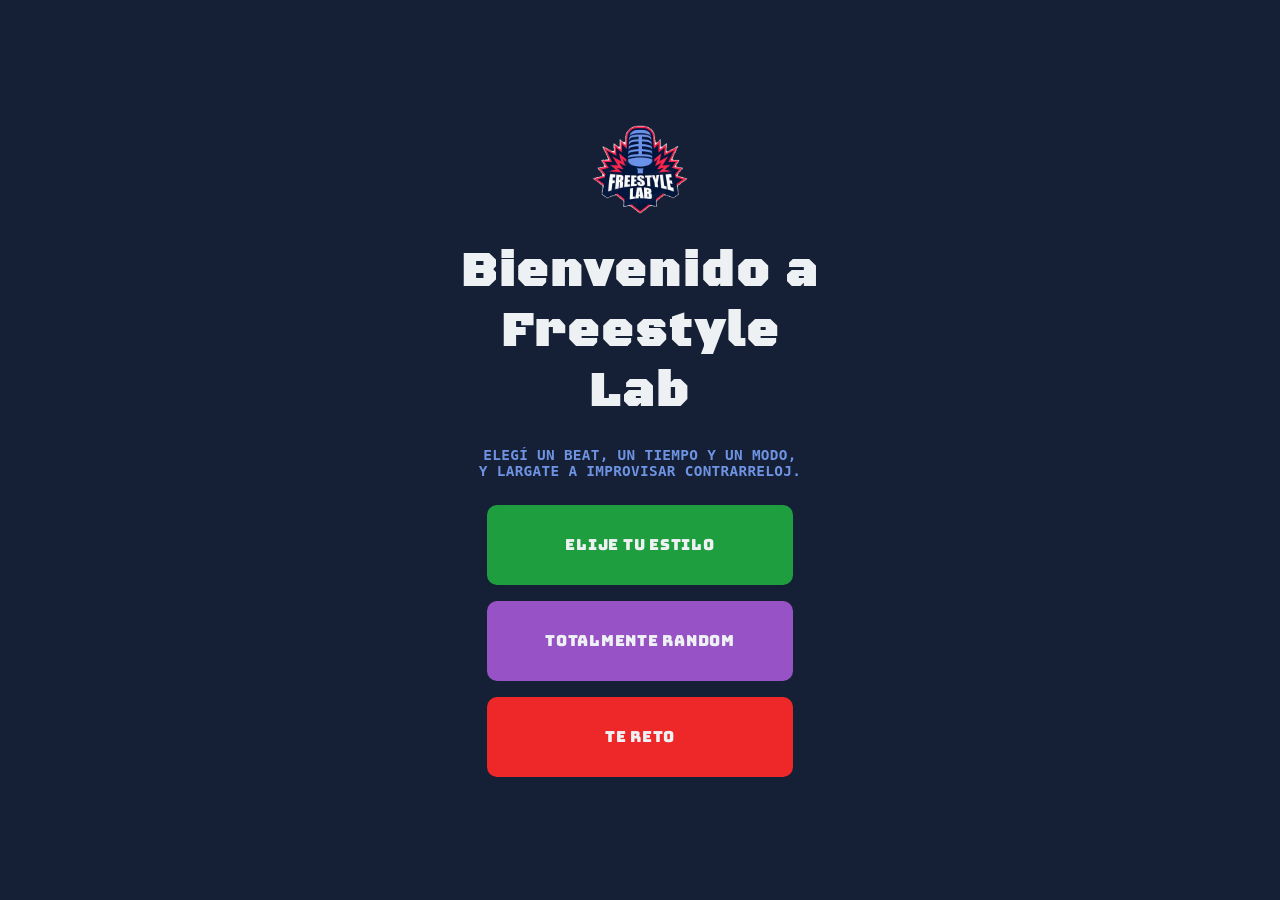
<file: index.html>
<!DOCTYPE html>
<html lang="es">

<head>
    <meta charset="UTF-8">
    <meta name="viewport" content="width=device-width, initial-scale=1.0">
    <title>Freestyle Cypher — Bienvenido</title>
    <link rel="stylesheet" href="style.css">
</head>

<body>
    <img src="Images/logo-freestyle-lab-recortado.png" alt="imagenLogo">

    <h1>Bienvenido a Freestyle Lab</h1>

    <p class="textIntro">Elegí un beat, un tiempo y un modo, y largate a improvisar contrarreloj.</p>

    <div class="stack">
        <button class="sticker" onclick="location.href='elegirEstilo.html'">Elije tu estilo</button>
        <button class="sticker" onclick="irRandom()">Totalmente random</button>
        <button class="sticker" onclick="irReto()">Te reto</button>
    </div>

    <script src="script.js"></script>
</body>

</html>
</file>
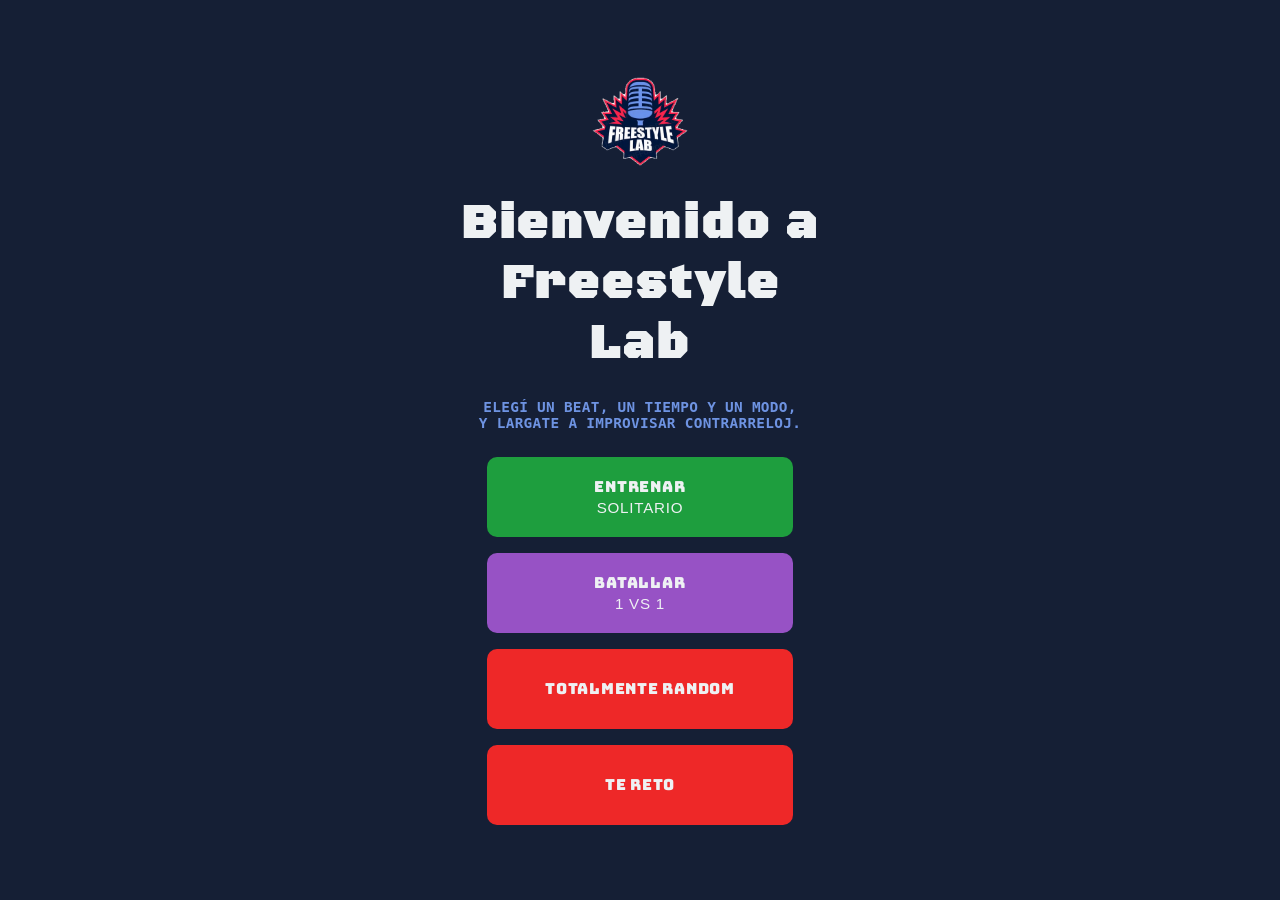
<file: views/index.html>
<!DOCTYPE html>
<html lang="es">

<head>
    <meta charset="UTF-8">
    <meta name="viewport" content="width=device-width, initial-scale=1.0">
    <title>Freestyle Cypher — Bienvenido</title>
    <link rel="stylesheet" href="../style/style.css">
</head>

<body>
    <img src="../Images/logo-freestyle-lab-recortado.png" alt="imagenLogo">

    <h1>Bienvenido a Freestyle Lab</h1>

    <p class="textIntro">Elegí un beat, un tiempo y un modo, y largate a improvisar contrarreloj.</p>

    <div class="stack">
        <button class="sticker" onclick="location.href='elegirEstilo.html'">Entrenar <br> <span>solitario</span></button>
        <button class="sticker" onclick="location.href='batalla.html'">Batallar<br> <span>1 vs 1</span></button>
        <button class="sticker" onclick="irRandom()">Totalmente random</button>
        <button class="sticker" onclick="irReto()">Te reto</button>
    </div>

    <script src="../js/script.js"></script>
</body>

</html>
</file>
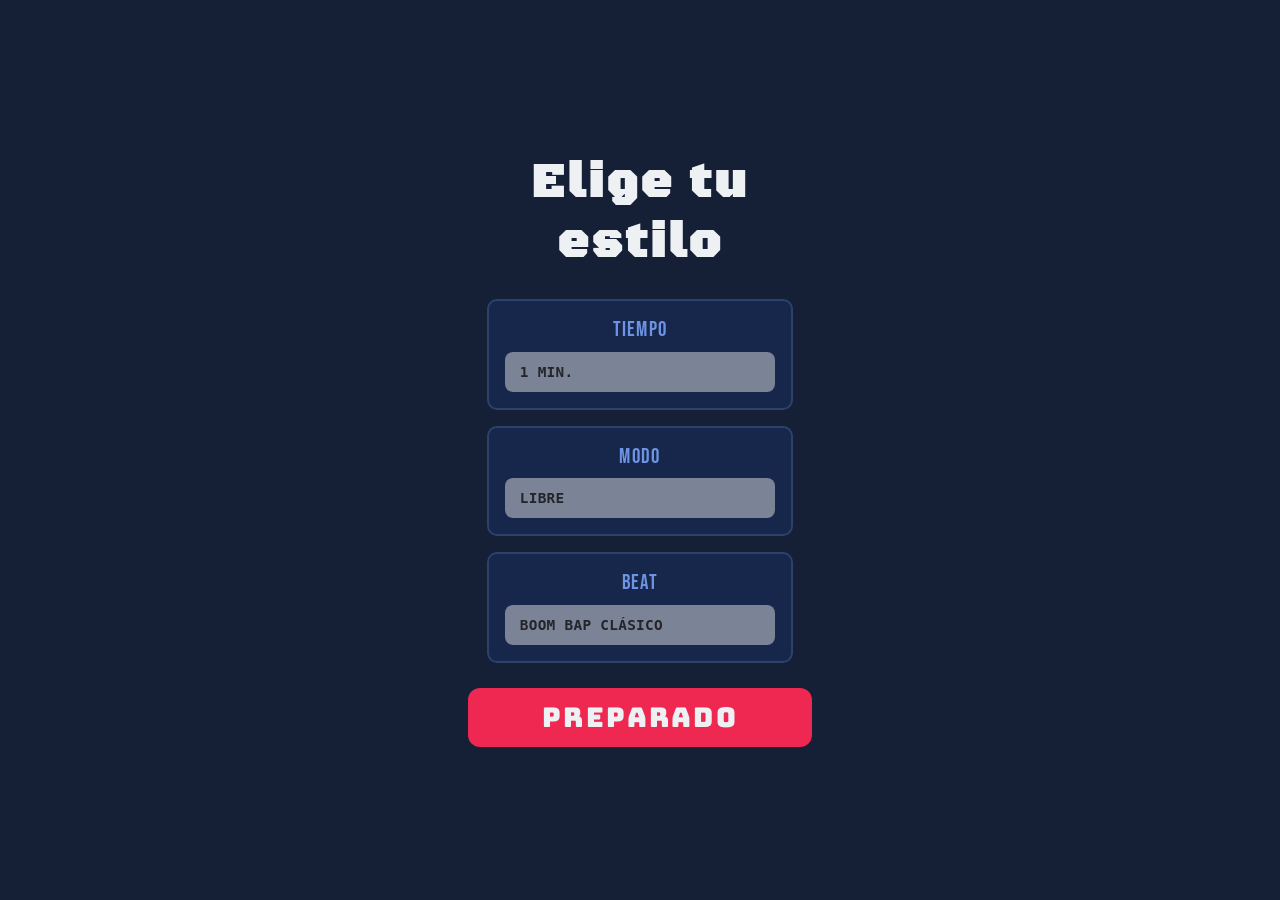
<file: elegirEstilo.html>
<!DOCTYPE html>
<html lang="es">

<head>
    <meta charset="UTF-8">
    <meta name="viewport" content="width=device-width, initial-scale=1.0">
    <title>Freestyle Cypher — Elige tu estilo</title>
    <link rel="stylesheet" href="style.css">
</head>

<body>
    <h1>Elige tu estilo</h1>

    <div class="columns">
        <div class="column">
            <label class="column-title" for="tiempo">Tiempo</label>
            <select id="tiempo">
                <option value="1">1 min.</option>
                <option value="2">2 min.</option>
                <option value="3">3 min.</option>
            </select>
        </div>

        <div class="column">
            <label class="column-title" for="modo">Modo</label>
            <select id="modo">
                <option value="libre">Libre</option>
                <option value="easy-mode">Easy Mode (Palabras cada 10 segundos)</option>
                <option value="hard-mode">Hard Mode (Palabras cada 5 segundos)</option>
                <option value="palabra-themat">Tematica</option>
                <option value="terminacion">Terminaciones</option>
            </select>
        </div>

        <div class="column">
            <label class="column-title" for="beat">Beat</label>
            <select id="beat">
                <option value="boom-bap">Boom Bap Clásico</option>
                <option value="trap">Trap</option>
                <option value="drill">Drill</option>
                <option value="jazz-boom-bap">Jazz Boom Bap</option>
                <option value="west-coast">West Coast</option>
            </select>
        </div>
    </div>

    <button class="preparado" onclick="location.href='contador.html'; preparado()">Preparado</button>

    <script src="script.js"></script>
</body>

</html>
</file>
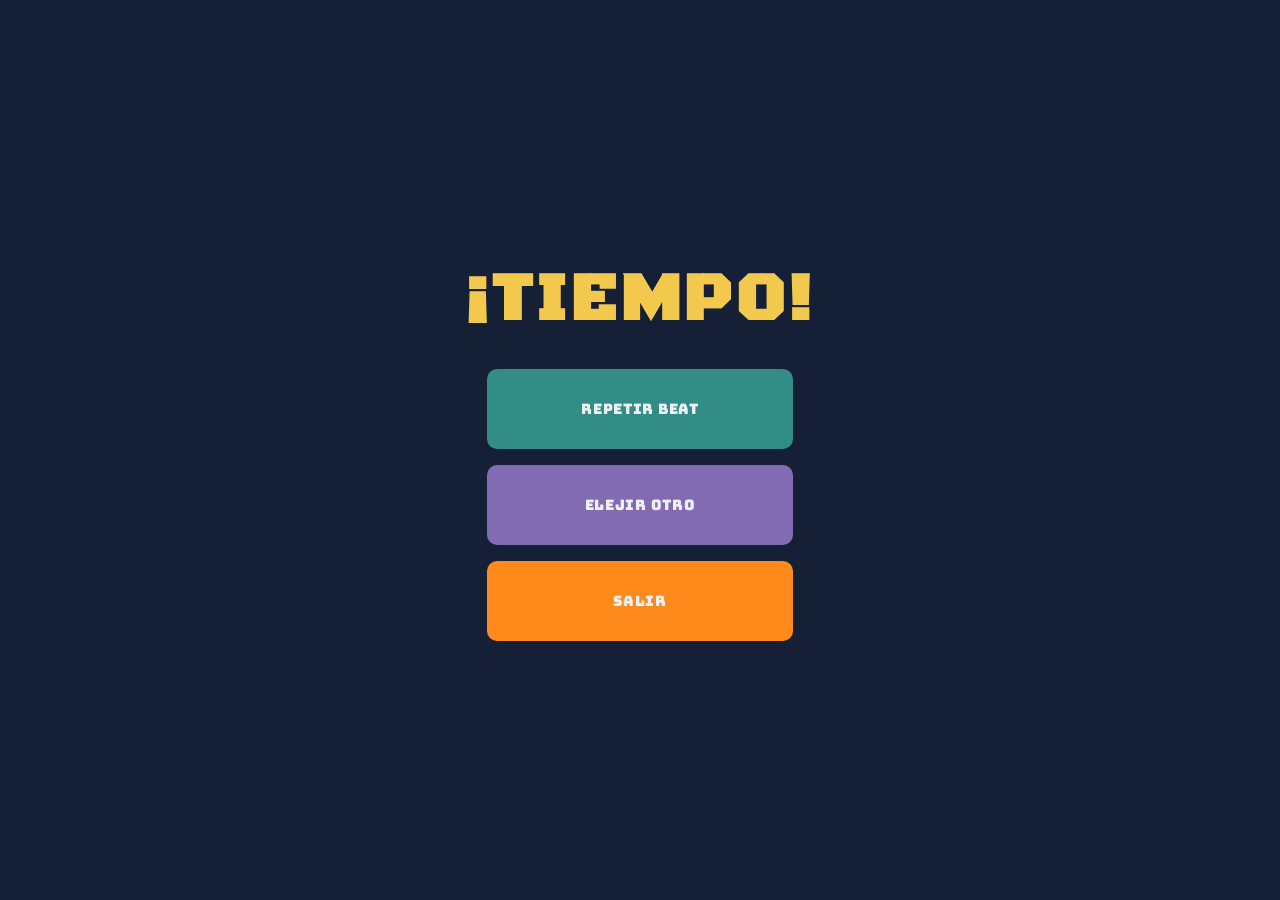
<file: final.html>
<!DOCTYPE html>
<html lang="es">

<head>
    <meta charset="UTF-8">
    <meta name="viewport" content="width=device-width, initial-scale=1.0">
    <title>Freestyle Cypher — ¡Tiempo!</title>
    <link rel="stylesheet" href="style.css">
</head>

<body>
    <h1>¡TIEMPO!</h1>

    <div class="btn-row">
        <button class="btn" id="repetir" onclick="repetirBeat()">Repetir beat</button>
        <button class="btn" id="otro" onclick="elegirOtro()">Elejir otro</button>
        <button class="btn" id="salir" onclick="salir()">Salir</button>
    </div>

    <script src="datos.js"></script>
    <script src="script.js"></script>
</body>

</html>
</file>
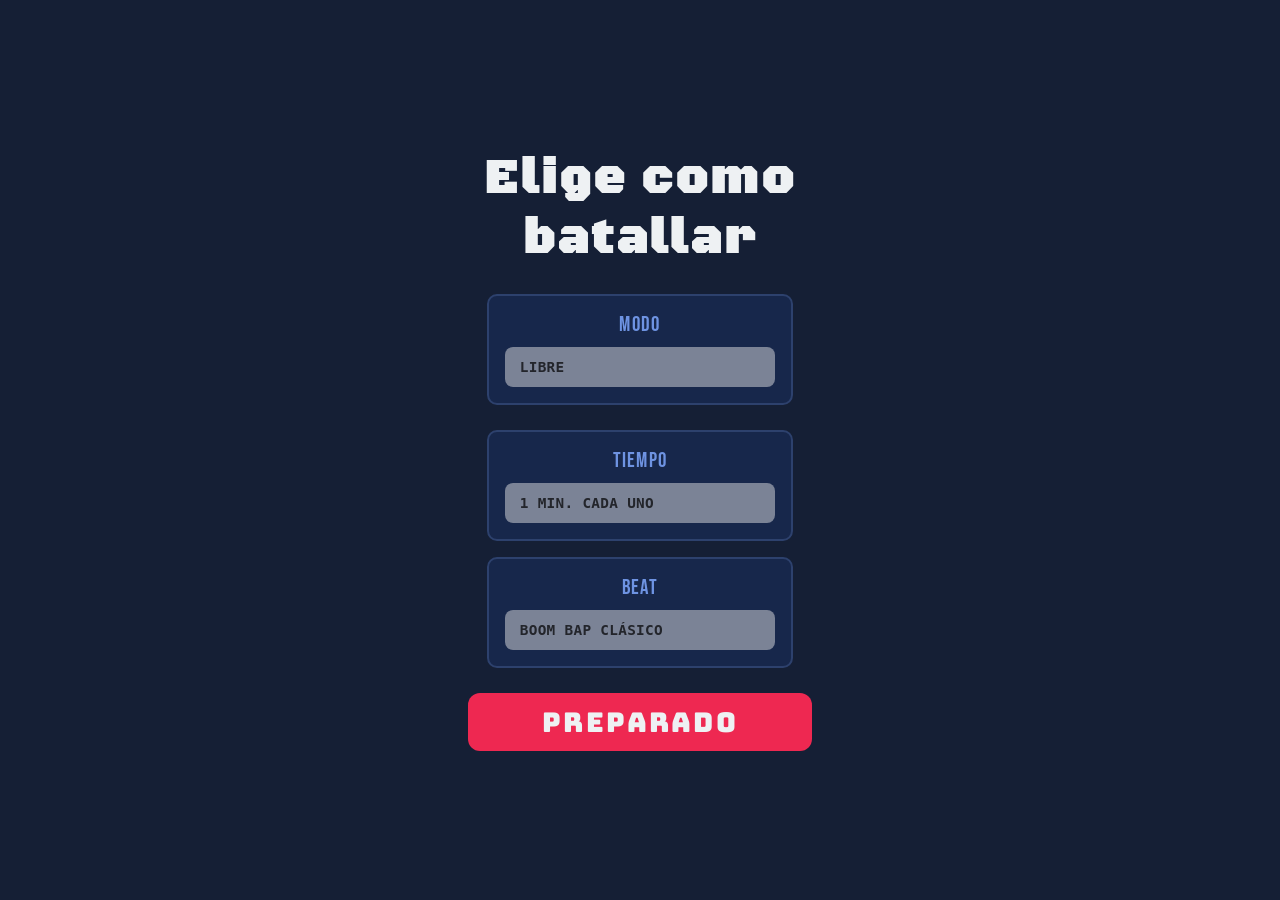
<file: views/batalla.html>
<!DOCTYPE html>
<html lang="es">

<head>
    <meta charset="UTF-8">
    <meta name="viewport" content="width=device-width, initial-scale=1.0">
    <title>Freestyle Cypher — Elige tu estilo</title>
    <link rel="stylesheet" href="../style/style.css">
</head>

<body>
    <h1>Elige como batallar</h1>

    <div class="column">
        <label class="column-title" for="modo">Modo</label>
        <select id="modo">
            <option value="libre">Libre</option>
            <option value="4x4">4 x 4</option>
            <option value="8x8">8 x 8</option>
            <option value="easy-mode">Easy Mode (Palabra cada 10 segundos)</option>
            <option value="hard-mode">Hard Mode (Palabra cada 5 segundos)</option>
            <option value="palabra-themat">Tematica</option>
            <option value="terminacion">Terminaciones</option>
        </select>
    </div>

    <div class="columns">
        <div class="column">
            <label class="column-title" for="tiempo">Tiempo</label>
            <select id="tiempo">
                <option value="1">1 min. cada uno</option>
                <option value="2">2 min. cada uno</option>
                <option value="3">3 min. cada uno</option>
            </select>
        </div>

        <div class="column">
            <label class="column-title" for="beat">Beat</label>
            <select id="beat">
                <option value="boom-bap">Boom Bap Clásico</option>
                <option value="trap">Trap</option>
                <option value="drill">Drill</option>
                <option value="jazz-boom-bap">Jazz Boom Bap</option>
                <option value="west-coast">West Coast</option>
            </select>
        </div>
    </div>

    <button class="preparado" onclick="location.href='contador.html'; preparado()">Preparado</button>

    <script src="../js/script.js"></script>
</body>

</html>
</file>
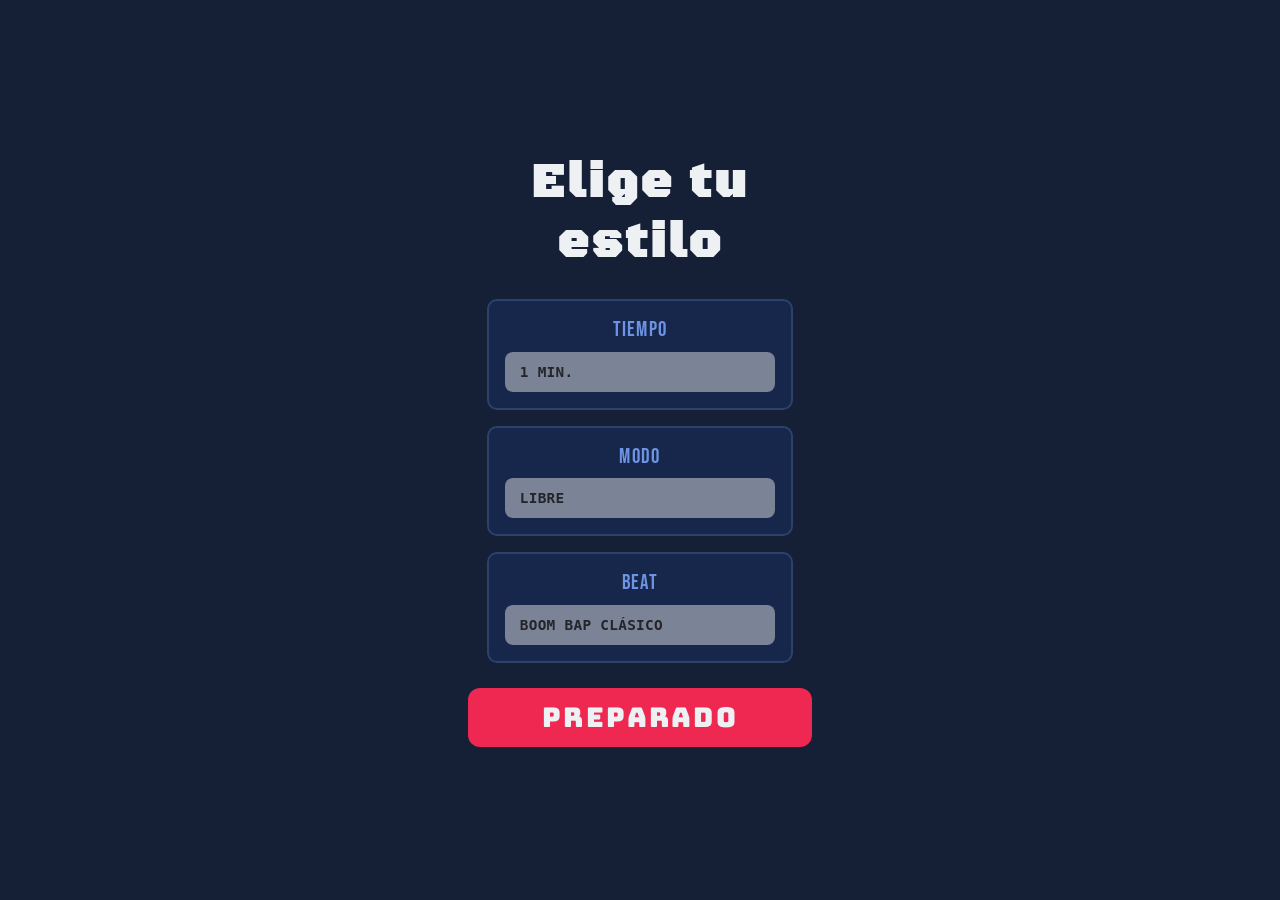
<file: views/elegirEstilo.html>
<!DOCTYPE html>
<html lang="es">

<head>
    <meta charset="UTF-8">
    <meta name="viewport" content="width=device-width, initial-scale=1.0">
    <title>Freestyle Cypher — Elige tu estilo</title>
    <link rel="stylesheet" href="../style/style.css">
</head>

<body>
    <h1>Elige tu estilo</h1>

    <div class="columns">
        <div class="column">
            <label class="column-title" for="tiempo">Tiempo</label>
            <select id="tiempo">
                <option value="1">1 min.</option>
                <option value="2">2 min.</option>
                <option value="3">3 min.</option>
            </select>
        </div>

        <div class="column">
            <label class="column-title" for="modo">Modo</label>
            <select id="modo">
                <option value="libre">Libre</option>
                <option value="easy-mode">Easy Mode (Palabra cada 10 segundos)</option>
                <option value="hard-mode">Hard Mode (Palabra cada 5 segundos)</option>
                <option value="palabra-themat">Tematica</option>
                <option value="terminacion">Terminaciones</option>
            </select>
        </div>

        <div class="column">
            <label class="column-title" for="beat">Beat</label>
            <select id="beat">
                <option value="boom-bap">Boom Bap Clásico</option>
                <option value="trap">Trap</option>
                <option value="drill">Drill</option>
                <option value="jazz-boom-bap">Jazz Boom Bap</option>
                <option value="west-coast">West Coast</option>
            </select>
        </div>
    </div>

    <button class="preparado" onclick="location.href='contador.html'; preparado()">Preparado</button>

    <script src="../js/script.js"></script>
</body>

</html>
</file>
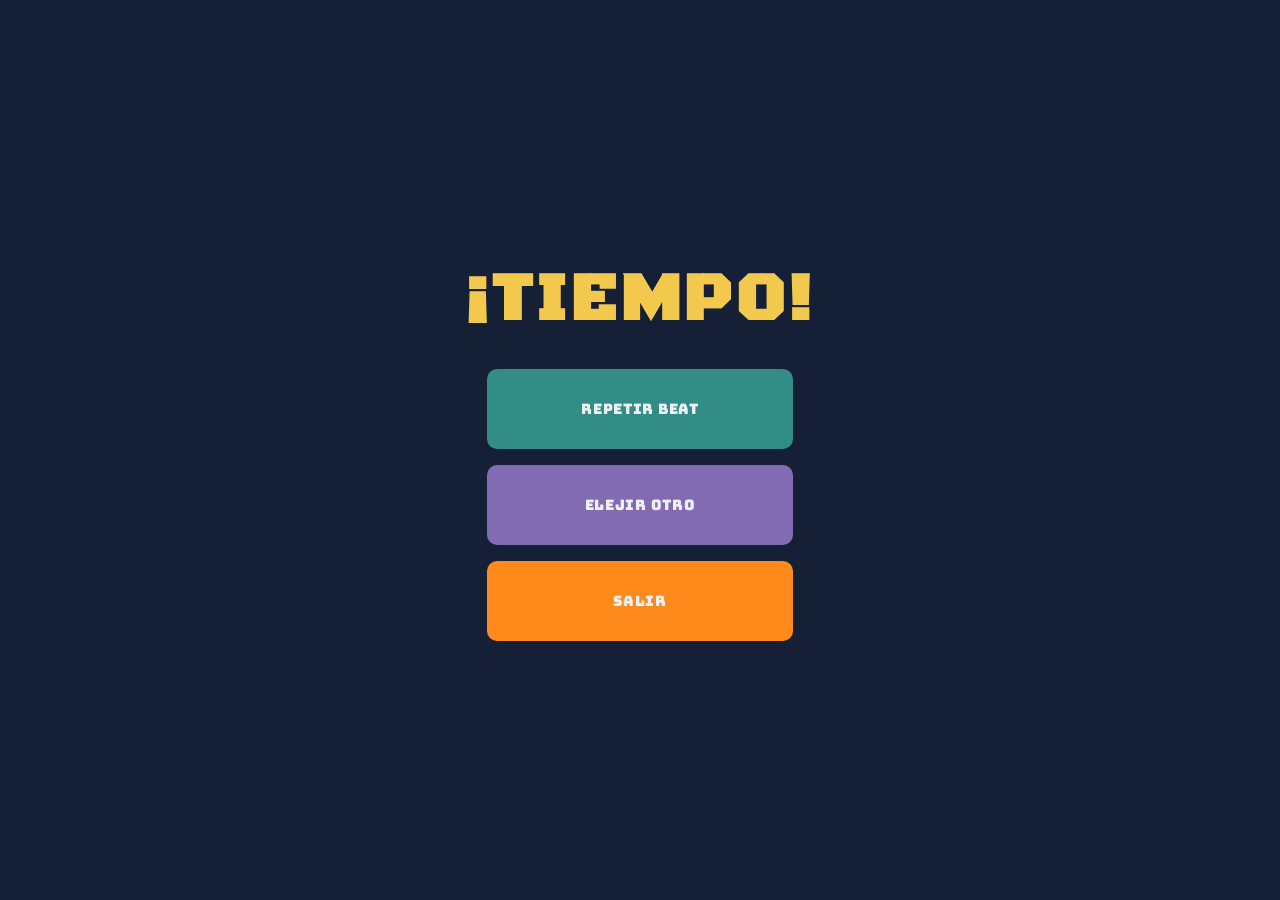
<file: views/final.html>
<!DOCTYPE html>
<html lang="es">

<head>
    <meta charset="UTF-8">
    <meta name="viewport" content="width=device-width, initial-scale=1.0">
    <title>Freestyle Cypher — ¡Tiempo!</title>
    <link rel="stylesheet" href="../style/style.css">
</head>

<body>
    <h1>¡TIEMPO!</h1>

    <div class="btn-row">
        <button class="btn" id="repetir" onclick="repetirBeat()">Repetir beat</button>
        <button class="btn" id="otro" onclick="elegirOtro()">Elejir otro</button>
        <button class="btn" id="salir" onclick="salir()">Salir</button>
    </div>

    <script src="../js/datos.js"></script>
    <script src="../js/script.js"></script>
</body>

</html>
</file>
<file: style.css>
@import url('https://fonts.googleapis.com/css2?family=Bitcount+Prop+Single:wght@100..900&family=Black+Ops+One&display=swap');
@import url('https://fonts.googleapis.com/css2?family=Bebas+Neue&family=Bitcount+Prop+Single:wght@100..900&family=Black+Ops+One&family=Bungee&display=swap');

:root {
  --bg: #151f35;
  /* gris azulado oscuro, tranquilo */
  --bg-soft: #17274b;
  --bg-dark: #06173b;
  /* variante un poco más clara para paneles */
  --text: #eef1f3;
  /* blanco suave */
  --muted: #6e93e2;
  /* gris claro para textos secundarios */

  /* colores de los 3 bloques del inicio (y reutilizados en botones finales) */
  --c-teal: #1e9e3e;
  --c-coral: #9752c5;
  --c-violet: #ee2828;

  /* página elegir estilo */
  --select-accent: #7b8396;
  /* ámbar, para los desplegables */
  --btn-preparado: #ee2851;
  /* rojo/coral, distinto a los desplegables */

  /* página contador: colores opacos, sin blanco puro */
  --circle-fill: #cfd6da;
  /* gris muy claro, opaco, no molesta la vista */
  --circle-border: #2d416d;
  /* se diferencia del fondo */
  --rect-fill: #cfd6da;
  --rect-border: #2d416d;

  /* página tiempo (última) */
  --title-glow: #f2c94c;
  /* amarillo dorado, sobresale sobre el fondo oscuro */
  --c-salir: #ff8a1c;
}

* {
  box-sizing: border-box;
}

html,
body {
  margin: 0;
  padding: 0;
}

body {
  background: var(--bg);
  color: var(--text);
  font-family: 'Space Mono', monospace;
  min-height: 100vh;
  width: 100%;
  max-width: 420px;
  margin: 0 auto;
  display: flex;
  flex-direction: column;
  align-items: center;
  justify-content: center;
  gap: 1.6rem;
  padding: 2rem 1.2rem;
  text-align: center;
  transition: background-color 0.4s ease;
}

h1 {
  font-family: "Black Ops One", system-ui;
  letter-spacing: 0.06em;
  font-size: clamp(2rem, 9vw, 3rem);
  margin: 0;
}

button {
  font-family: inherit;
}

/* ============================================
   PÁGINA 1 — Bienvenido (tres bloques de color)
   ============================================ */

img{
  width: 80%;
  max-width: 100px;
  height: auto;
}

.textIntro {
  font-family: 'Space Mono', monospace;
  font-weight: 700;
  font-size: 0.9rem;
  letter-spacing: 0.02em;
  color: var(--muted);
  text-transform: uppercase;
  margin: 0 auto;
  width: 85%;
}

.stack {
  display: flex;
  flex-direction: column;
  align-items: center;
  gap: 1rem;
  width: 100%;
}

.sticker {
  all: unset;
  cursor: pointer;
  box-sizing: border-box;
  display: block;
  width: 80%;
  height: 5rem;
  padding: 1.1rem 1rem;
  font-family: "Bungee", sans-serif;
  font-weight: 500;
  font-size: 0.95rem;
  text-transform: uppercase;
  letter-spacing: 0.05em;
  text-align: center;
  color: var(--text);
  border-radius: 10px;
  transition: transform 0.2s ease, filter 0.2s ease;
}

.sticker:nth-child(1) {
  background: var(--c-teal);
}

.sticker:nth-child(2) {
  background: var(--c-coral);
}

.sticker:nth-child(3) {
  background: var(--c-violet);
}

.sticker:hover,
.sticker:focus-visible {
  transform: translateY(-2px);
  filter: brightness(1.12);
  outline: none;
}

/* ============================================
   PÁGINA 2 — Elige tu estilo (desplegables + botón)
   ============================================ */

.resumen-elegido{
  font-family: "Black Ops One", system-ui;
  letter-spacing: 0.06em;
  font-size:xx-large;
  margin: 0;
}

hr{
  width: 80%;
  border: 1px solid var(--circle-border);
  margin-top: -0.5rem;
}

.columns {
  display: flex;
  flex-direction: column;
  align-items: center;
  gap: 1rem;
  width: 100%;
}

.column {
  background: var(--bg-soft);
  border: 2px solid var(--circle-border);
  border-radius: 10px;
  padding: 1rem;
  width: 80%;
  display: flex;
  flex-direction: column;
  gap: 0.6rem;
}

.column-title {
  font-family: 'Bebas Neue', sans-serif;
  font-size: 1.3rem;
  letter-spacing: 0.06em;
  color: var(--muted);
}

select {
  appearance: none;
  -webkit-appearance: none;
  width: 100%;
  background: var(--select-accent);
  color: #23252b;
  border: none;
  border-radius: 8px;
  padding: 0.75rem 0.9rem;
  font-family: 'Space Mono', monospace;
  font-weight: 700;
  font-size: 0.9rem;
  text-transform: uppercase;
  letter-spacing: 0.02em;
  cursor: pointer;
  transition: filter 0.2s ease;
}

select:hover,
select:focus {
  filter: brightness(1.08);
  outline: none;
}

option {
  background: var(--bg-soft);
  color: var(--text);
}

.preparado {
  all: unset;
  cursor: pointer;
  box-sizing: border-box;
  width: 90%;
  background: var(--btn-preparado);
  color: var(--text);
  font-family: "Bungee", sans-serif;
  font-size: 1.7rem;
  letter-spacing: 0.08em;
  padding: 0.7rem 1rem;
  border-radius: 12px;
  text-align: center;
  transition: transform 0.2s ease, filter 0.2s ease;
}

.preparado:hover,
.preparado:focus-visible {
  transform: scale(1.03);
  filter: brightness(1.1);
  outline: none;
}

/* ============================================
   PÁGINA 3 — Contador (círculo quieto + rectángulo, tonos opacos)
   ============================================ */

.beat-tag {
  font-size: 0.75rem;
  letter-spacing: 0.18em;
  color: var(--muted);
  text-transform: uppercase;
}

.resumen-intro {
  width: 80%;
  background: var(--bg-dark);
  border: 2px solid var(--circle-border);
  border-radius: 10px;
  padding: 1.2rem 1rem;
  display: flex;
  flex-direction: column;
  gap: 0.9rem;
}

.resumen-item {
  display: flex;
  flex-direction: column;
  gap: 0.2rem;
  text-align: center;
}

.resumen-titulo {
  font-family: 'Bebas Neue', sans-serif;
  font-size: 1.2rem;
  letter-spacing: 0.08em;
  color: var(--muted);
  text-transform: uppercase;
}

.resumen-valor {
  font-family: 'Space Mono', monospace;
  font-weight: 700;
  font-size: 1rem;
  letter-spacing: 0.03em;
  color: var(--title-glow);
  text-transform: uppercase;
}

.vinyl-wrap {
  width: min(60vw, 220px);
  height: min(60vw, 220px);
  border-radius: 50%;
  display: flex;
  align-items: center;
  justify-content: center;
  position: relative;
}

.vinyl-wrap::before {
  content: "";
  position: absolute;
  inset: 0;
  border-radius: 50%;
  background: var(--circle-fill);
  border: 5px solid var(--circle-border);
  z-index: 0;
}

.vinyl {
  position: relative; 
  z-index: 1;          
  display: flex;
  flex-direction: column;
  align-items: center;
  justify-content: center;
}

.vinyl .num {
  font-family: 'Bebas Neue', sans-serif;
  font-size: 3.5rem;
  color: #2b2f36;
  line-height: 1;
}

@keyframes latido {

  0%,
  100% {
    transform: scale(1);
  }

  50% {
    transform: scale(1.06);
  }
}

.vinyl-wrap.latiendo::before {
  animation-name: latido;
  animation-timing-function: ease-in-out;
  animation-iteration-count: infinite;
  animation-duration: var(--duracion-latido, 0.6s); 
}

body.finalizando {
  background-color: #ee2851;
}

.word-box {
  width: 80%;
  background: var(--rect-fill);
  border: 3px solid var(--rect-border);
  border-radius: 15px;
  padding: 1.3rem 1.1rem;
}

.word-box .kicker {
  font-size: 0.9rem;
  font-family: 'Franklin Gothic Medium', 'Arial Narrow', Arial, sans-serif;
  letter-spacing: 0.1em;
  color: #74787e;
  text-transform: uppercase;
  margin-bottom: 0.4rem;
}

.word-box .word {
  font-family: 'Bebas Neue', sans-serif;
  font-size: clamp(1.8rem, 9vw, 2.4rem);
  letter-spacing: 0.04em;
  color: #2b2f36;
}

.startIntro {
  display: flex;
  flex-direction: column;
  align-items: center;
  gap: 0.5rem;
  color: var(--title-glow);
  padding: 1rem;
}

#titleStart{
  font-family: "Black Ops One", system-ui;
  letter-spacing: 0.06em;
  font-size: clamp(2rem, 9vw, 3rem);
  margin-bottom: 0;
}

.secondStart {
  font-family: "Black Ops One", system-ui;
  font-size: clamp(2rem, 9vw, 3rem);
  margin: 0;
}

#titleIntro {
  font-family: "Black Ops One", system-ui;
  letter-spacing: 0.06em;
  font-size: clamp(1rem, 6vw, 2rem);
  margin: 1.5rem;
}

.oculto {
  display: none;
}

/* ============================================
   PÁGINA 4 — ¡Tiempo! (título grande + botones de colores distintos)
   ============================================ */

body:has(.btn-row) h1 {
  color: var(--title-glow);
  font-size: clamp(3rem, 18vw, 4.2rem);
}

.btn-row {
  display: flex;
  flex-direction: column;
  gap: 1rem;
  width: 80%;
}

.btn {
  all: unset;
  cursor: pointer;
  box-sizing: border-box;
  width: 100%;
  height: 5rem;
  color: var(--text);
  font-family: "Bungee", sans-serif;
  font-weight: 500;
  font-size: 0.9rem;
  text-transform: uppercase;
  letter-spacing: 0.05em;
  padding: 1rem;
  text-align: center;
  border-radius: 10px;
  transition: transform 0.2s ease, filter 0.2s ease;
}

.btn:hover,
.btn:focus-visible {
  transform: translateY(-2px);
  filter: brightness(1.12);
  outline: none;
}

#repetir {
  background: #318d85;
}

#otro {
  background: #836bb3;
}

#salir {
  background: var(--c-salir);
}
</file>
<file: style/style.css>
@import url('https://fonts.googleapis.com/css2?family=Bitcount+Prop+Single:wght@100..900&family=Black+Ops+One&display=swap');
@import url('https://fonts.googleapis.com/css2?family=Bebas+Neue&family=Bitcount+Prop+Single:wght@100..900&family=Black+Ops+One&family=Bungee&display=swap');

:root {
  --bg: #151f35;
  /* gris azulado oscuro, tranquilo */
  --bg-soft: #17274b;
  --bg-dark: #06173b;
  /* variante un poco más clara para paneles */
  --text: #eef1f3;
  /* blanco suave */
  --muted: #6e93e2;
  /* gris claro para textos secundarios */

  /* colores de los 3 bloques del inicio (y reutilizados en botones finales) */
  --c-teal: #1e9e3e;
  --c-coral: #9752c5;
  --c-violet: #ee2828;

  /* página elegir estilo */
  --select-accent: #7b8396;
  /* ámbar, para los desplegables */
  --btn-preparado: #ee2851;
  /* rojo/coral, distinto a los desplegables */

  /* página contador: colores opacos, sin blanco puro */
  --circle-fill: #cfd6da;
  /* gris muy claro, opaco, no molesta la vista */
  --circle-border: #2d416d;
  /* se diferencia del fondo */
  --rect-fill: #cfd6da;
  --rect-border: #2d416d;

  /* página tiempo (última) */
  --title-glow: #f2c94c;
  /* amarillo dorado, sobresale sobre el fondo oscuro */
  --c-salir: #ff8a1c;
}

* {
  box-sizing: border-box;
}

html,
body {
  margin: 0;
  padding: 0;
}

body {
  background: var(--bg);
  color: var(--text);
  font-family: 'Space Mono', monospace;
  min-height: 100vh;
  width: 100%;
  max-width: 420px;
  margin: 0 auto;
  display: flex;
  flex-direction: column;
  align-items: center;
  justify-content: center;
  gap: 1.6rem;
  padding: 2rem 1.2rem;
  text-align: center;
  transition: background-color 0.4s ease;
}

h1 {
  font-family: "Black Ops One", system-ui;
  letter-spacing: 0.06em;
  font-size: clamp(2rem, 9vw, 3rem);
  margin: 0;
}

button {
  font-family: inherit;
}

/* ============================================
   PÁGINA 1 — Bienvenido (tres bloques de color)
   ============================================ */

img{
  width: 80%;
  max-width: 100px;
  height: auto;
}

.textIntro {
  font-family: 'Space Mono', monospace;
  font-weight: 700;
  font-size: 0.9rem;
  letter-spacing: 0.02em;
  color: var(--muted);
  text-transform: uppercase;
  margin: 0 auto;
  width: 85%;
}

.stack {
  display: flex;
  flex-direction: column;
  align-items: center;
  gap: 1rem;
  width: 100%;
}

.sticker {
  all: unset;
  cursor: pointer;
  box-sizing: border-box;
  display: block;
  width: 80%;
  height: 5rem;
  padding: 1.1rem 1rem;
  font-family: "Bungee", sans-serif;
  font-weight: 500;
  font-size: 0.95rem;
  text-transform: uppercase;
  letter-spacing: 0.05em;
  text-align: center;
  color: var(--text);
  border-radius: 10px;
  transition: transform 0.2s ease, filter 0.2s ease;
}

.sticker span {
  font-family:'Gill Sans', 'Gill Sans MT', Calibri, 'Trebuchet MS', sans-serif
}

.sticker:nth-child(1) {
  background: var(--c-teal);
}

.sticker:nth-child(2) {
  background: var(--c-coral);
}

.sticker:nth-child(3) {
  background: var(--c-violet);
}

.sticker:nth-child(4) {
  background: var(--c-violet);
}

.sticker:hover,
.sticker:focus-visible {
  transform: translateY(-2px);
  filter: brightness(1.12);
  outline: none;
}

/* ============================================
   PÁGINA 2 — Elige tu estilo (desplegables + botón)
   ============================================ */

.resumen-elegido{
  font-family: "Black Ops One", system-ui;
  letter-spacing: 0.06em;
  font-size:xx-large;
  margin: 0;
}

hr{
  width: 80%;
  border: 1px solid var(--circle-border);
  margin-top: -0.5rem;
}

.columns {
  display: flex;
  flex-direction: column;
  align-items: center;
  gap: 1rem;
  width: 100%;
}

.column {
  background: var(--bg-soft);
  border: 2px solid var(--circle-border);
  border-radius: 10px;
  padding: 1rem;
  width: 80%;
  display: flex;
  flex-direction: column;
  gap: 0.6rem;
}

.column-title {
  font-family: 'Bebas Neue', sans-serif;
  font-size: 1.3rem;
  letter-spacing: 0.06em;
  color: var(--muted);
}

select {
  appearance: none;
  -webkit-appearance: none;
  width: 100%;
  background: var(--select-accent);
  color: #23252b;
  border: none;
  border-radius: 8px;
  padding: 0.75rem 0.9rem;
  font-family: 'Space Mono', monospace;
  font-weight: 700;
  font-size: 0.9rem;
  text-transform: uppercase;
  letter-spacing: 0.02em;
  cursor: pointer;
  transition: filter 0.2s ease;
}

select:hover,
select:focus {
  filter: brightness(1.08);
  outline: none;
}

option {
  background: var(--bg-soft);
  color: var(--text);
}

.preparado {
  all: unset;
  cursor: pointer;
  box-sizing: border-box;
  width: 90%;
  background: var(--btn-preparado);
  color: var(--text);
  font-family: "Bungee", sans-serif;
  font-size: 1.7rem;
  letter-spacing: 0.08em;
  padding: 0.7rem 1rem;
  border-radius: 12px;
  text-align: center;
  transition: transform 0.2s ease, filter 0.2s ease;
}

.preparado:hover,
.preparado:focus-visible {
  transform: scale(1.03);
  filter: brightness(1.1);
  outline: none;
}

/* ============================================
   PÁGINA 3 — Contador (círculo quieto + rectángulo, tonos opacos)
   ============================================ */

.beat-tag {
  font-size: 0.75rem;
  letter-spacing: 0.18em;
  color: var(--muted);
  text-transform: uppercase;
}

.resumen-intro {
  width: 80%;
  background: var(--bg-dark);
  border: 2px solid var(--circle-border);
  border-radius: 10px;
  padding: 1.2rem 1rem;
  display: flex;
  flex-direction: column;
  gap: 0.9rem;
}

.resumen-item {
  display: flex;
  flex-direction: column;
  gap: 0.2rem;
  text-align: center;
}

.resumen-titulo {
  font-family: 'Bebas Neue', sans-serif;
  font-size: 1.2rem;
  letter-spacing: 0.08em;
  color: var(--muted);
  text-transform: uppercase;
}

.resumen-valor {
  font-family: 'Space Mono', monospace;
  font-weight: 700;
  font-size: 1rem;
  letter-spacing: 0.03em;
  color: var(--title-glow);
  text-transform: uppercase;
}

.vinyl-wrap {
  width: min(60vw, 220px);
  height: min(60vw, 220px);
  border-radius: 50%;
  display: flex;
  align-items: center;
  justify-content: center;
  position: relative;
}

.vinyl-wrap::before {
  content: "";
  position: absolute;
  inset: 0;
  border-radius: 50%;
  background: var(--circle-fill);
  border: 5px solid var(--circle-border);
  z-index: 0;
}

.vinyl {
  position: relative; 
  z-index: 1;          
  display: flex;
  flex-direction: column;
  align-items: center;
  justify-content: center;
}

.vinyl .num {
  font-family: 'Bebas Neue', sans-serif;
  font-size: 3.5rem;
  color: #2b2f36;
  line-height: 1;
}

@keyframes latido {

  0%,
  100% {
    transform: scale(1);
  }

  50% {
    transform: scale(1.06);
  }
}

.vinyl-wrap.latiendo::before {
  animation-name: latido;
  animation-timing-function: ease-in-out;
  animation-iteration-count: infinite;
  animation-duration: var(--duracion-latido, 0.6s); 
}

body.finalizando {
  background-color: #ee2851;
}

.word-box {
  width: 80%;
  background: var(--rect-fill);
  border: 3px solid var(--rect-border);
  border-radius: 15px;
  padding: 1.3rem 1.1rem;
}

.word-box .kicker {
  font-size: 0.9rem;
  font-family: 'Franklin Gothic Medium', 'Arial Narrow', Arial, sans-serif;
  letter-spacing: 0.1em;
  color: #74787e;
  text-transform: uppercase;
  margin-bottom: 0.4rem;
}

.word-box .word {
  font-family: 'Bebas Neue', sans-serif;
  font-size: clamp(1.8rem, 9vw, 2.4rem);
  letter-spacing: 0.04em;
  color: #2b2f36;
}

.startIntro {
  display: flex;
  flex-direction: column;
  align-items: center;
  gap: 0.5rem;
  color: var(--title-glow);
  padding: 1rem;
}

#titleStart{
  font-family: "Black Ops One", system-ui;
  letter-spacing: 0.06em;
  font-size: clamp(2rem, 9vw, 3rem);
  margin-bottom: 0;
}

.secondStart {
  font-family: "Black Ops One", system-ui;
  font-size: clamp(2rem, 9vw, 3rem);
  margin: 0;
}

#titleIntro {
  font-family: "Black Ops One", system-ui;
  letter-spacing: 0.06em;
  font-size: clamp(1rem, 6vw, 2rem);
  margin: 1.5rem;
}

.oculto {
  display: none;
}

/* ============================================
   PÁGINA 4 — ¡Tiempo! (título grande + botones de colores distintos)
   ============================================ */

body:has(.btn-row) h1 {
  color: var(--title-glow);
  font-size: clamp(3rem, 18vw, 4.2rem);
}

.btn-row {
  display: flex;
  flex-direction: column;
  gap: 1rem;
  width: 80%;
}

.btn {
  all: unset;
  cursor: pointer;
  box-sizing: border-box;
  width: 100%;
  height: 5rem;
  color: var(--text);
  font-family: "Bungee", sans-serif;
  font-weight: 500;
  font-size: 0.9rem;
  text-transform: uppercase;
  letter-spacing: 0.05em;
  padding: 1rem;
  text-align: center;
  border-radius: 10px;
  transition: transform 0.2s ease, filter 0.2s ease;
}

.btn:hover,
.btn:focus-visible {
  transform: translateY(-2px);
  filter: brightness(1.12);
  outline: none;
}

#repetir {
  background: #318d85;
}

#otro {
  background: #836bb3;
}

#salir {
  background: var(--c-salir);
}
</file>
